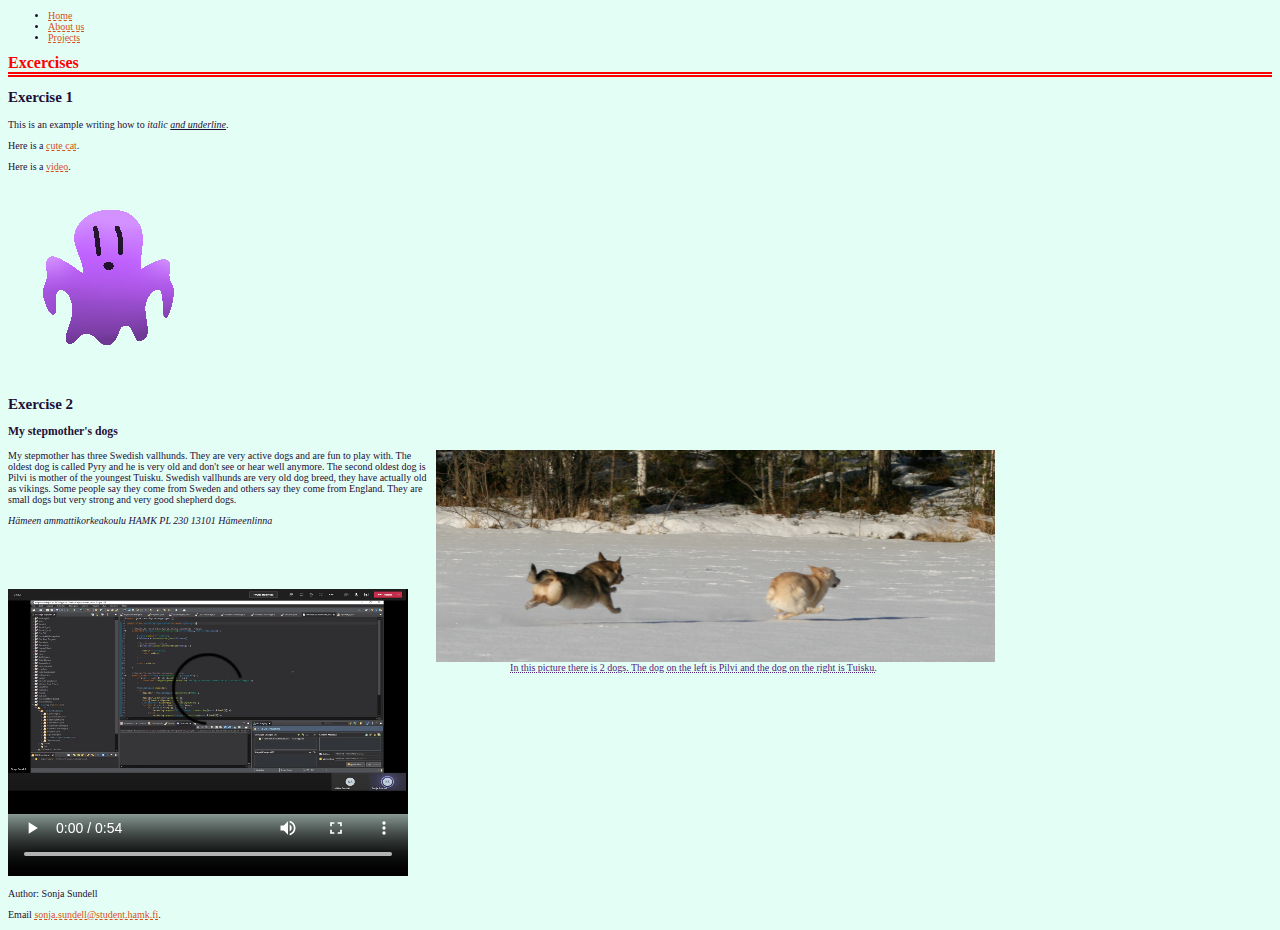
<file: index.html>
<!DOCTYPE html>
<html lang="en">
    <head>
        <!---The heading with usefull information author, encoding, description and link to css styling.-->
        <title>Exercises Sonja Sundell</title>
        <meta charset="utf-8">
        <meta name="author" content="Sonja Sundell">
        <meta name="description" content="This page is for exercises.">
        <link href="css/style.css" rel="stylesheet" type="text/css">
    </head>
    <body>
        
        <!--Part of the exercise 2 a list for other pages.-->
        <ul>
            <li><a href="index.html">Home</a></li>
            <li><a href="aboutus.html">About us</a></li>
            <li><a href="projects.html">Projects</a></li>
        </ul>
        
        <h1>Excercises</h1>
        
        <!-- The coding to exercise 1, a little pit of writing, image and links.-->
        <h2>Exercise 1</h2>
        <p>This is an example writing how to <i> italic <u>and underline</u></i>.</p>
        <p>Here is a <a href="https://www.abc.net.au/cm/rimage/12002668-16x9-xlarge.jpg?v=2" target="_blank">cute cat</a>.</p>
        <p>Here is a <a href="https://www.youtube.com/watch?v=dQw4w9WgXcQ&ab_channel=RickAstleyVEVO" target="_blank">video</a>.</p>
        <img src="images/ghost.png" alt="This is a ghost I drew" title="Ghost">
        
        <!---The Coding to exercise 2, an article and an address-->
        <h2>Exercise 2</h2>
        <article  >
            <h3>My stepmother's dogs</h3>
            <p>
                <figure>
                <img src="images/pilvi&tuisku.jpg" alt="Picture of my stepmother's dogs" title="Pilvi and Tuisku" width="559,75px" height="212px" align="right" style="margin-right: 20%">
                    <figcaption>In this picture there is 2 dogs. The dog on the left is Pilvi and the dog on the right is Tuisku.</figcaption>
                </figure>
                My stepmother has three Swedish vallhunds. They are very active dogs and are fun to play with. 
                The oldest dog is called Pyry and he is very old and don't see or hear well anymore. 
                The second oldest dog is Pilvi is mother of the youngest Tuisku.
                Swedish vallhunds are very old dog breed, they have actually old as vikings.
                Some people say they come from Sweden and others say they come from England.
                They are small dogs but very strong and very good shepherd dogs.
            </p>
        </article>
        <address>Hämeen ammattikorkeakoulu HAMK PL 230 13101 Hämeenlinna</address>
        
        <!--This is the example of the video tag usage.-->
        <video width="400px" height="350px" controls>
            <source src="videos/periytyminen.mp4" type="video/mp4">
            Your browser does not support the video tag.
        </video>
        
        <!--A footer with usefull information.-->
        <footer>
            <p>Author: Sonja Sundell</p>
            <p>Email  <a href="mailto:sonja.sundell@student.hamk.fi" target="_blank"> sonja.sundell@student.hamk.fi</a>.</p>
        </footer>
    </body>
</html>
</file>
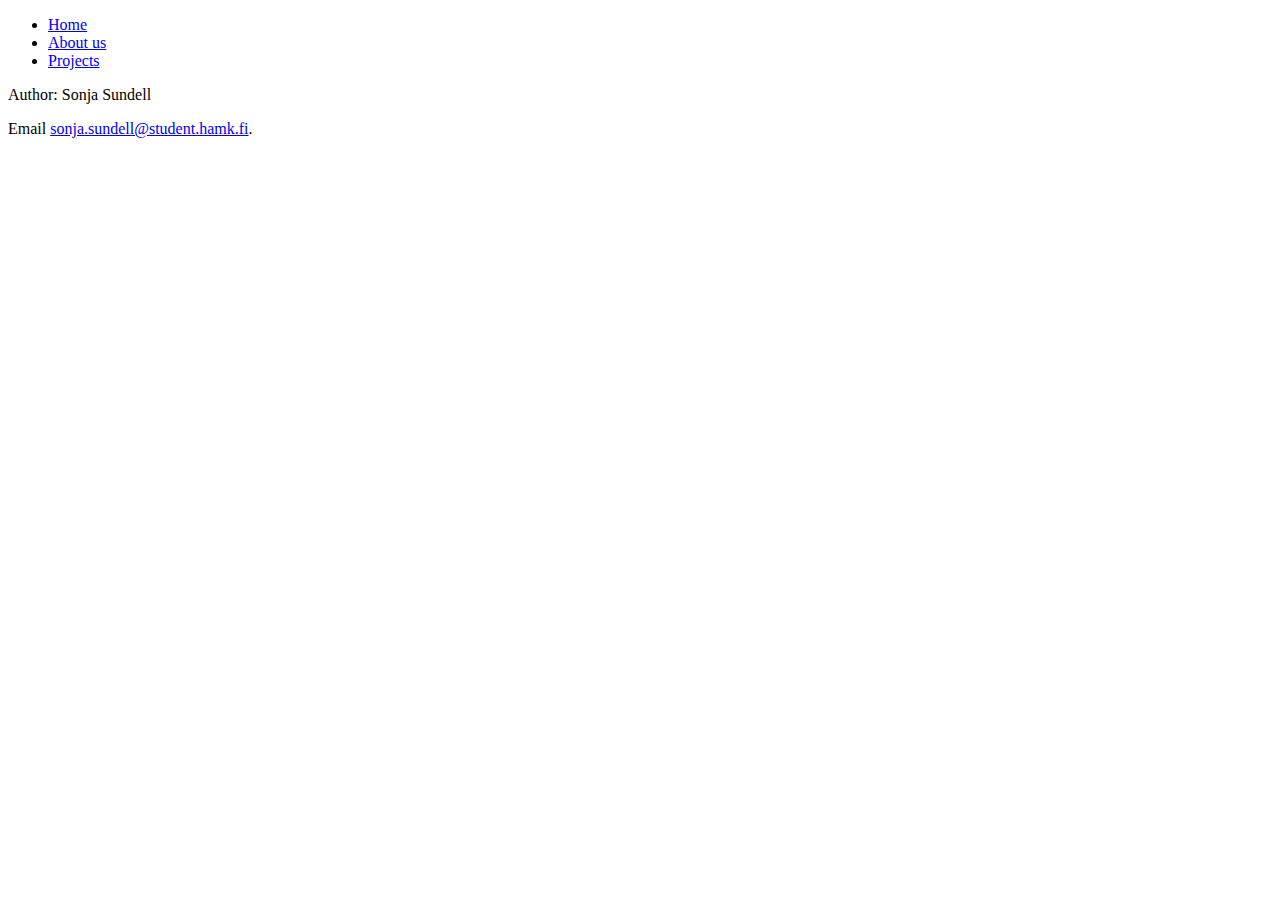
<file: aboutus.html>
<!DOCTYPE html>
<html lang="en">
    <head>
        <!---The heading with usefull information author, encoding and description.-->
        <title>About us Sonja Sundell</title>
        <meta charset="utf-8">
        <meta name="author" content="Sonja Sundell">
        <meta name="description" content="This page is for exercises.">
    </head>
    <body>
        <!--Part of the exercise 2 a list for other pages.-->
        <ul>
            <li><a href="index.html">Home</a></li>
            <li><a href="aboutus.html">About us</a></li>
            <li><a href="projects.html">Projects</a></li>
        </ul>
        <!--A footer with usefull information.-->
        <footer>
            <p>Author: Sonja Sundell</p>
            <p>Email  <a href="mailto:sonja.sundell@student.hamk.fi" target="_blank"> sonja.sundell@student.hamk.fi</a>.</p>
        </footer>
    </body>
</html>
</file>
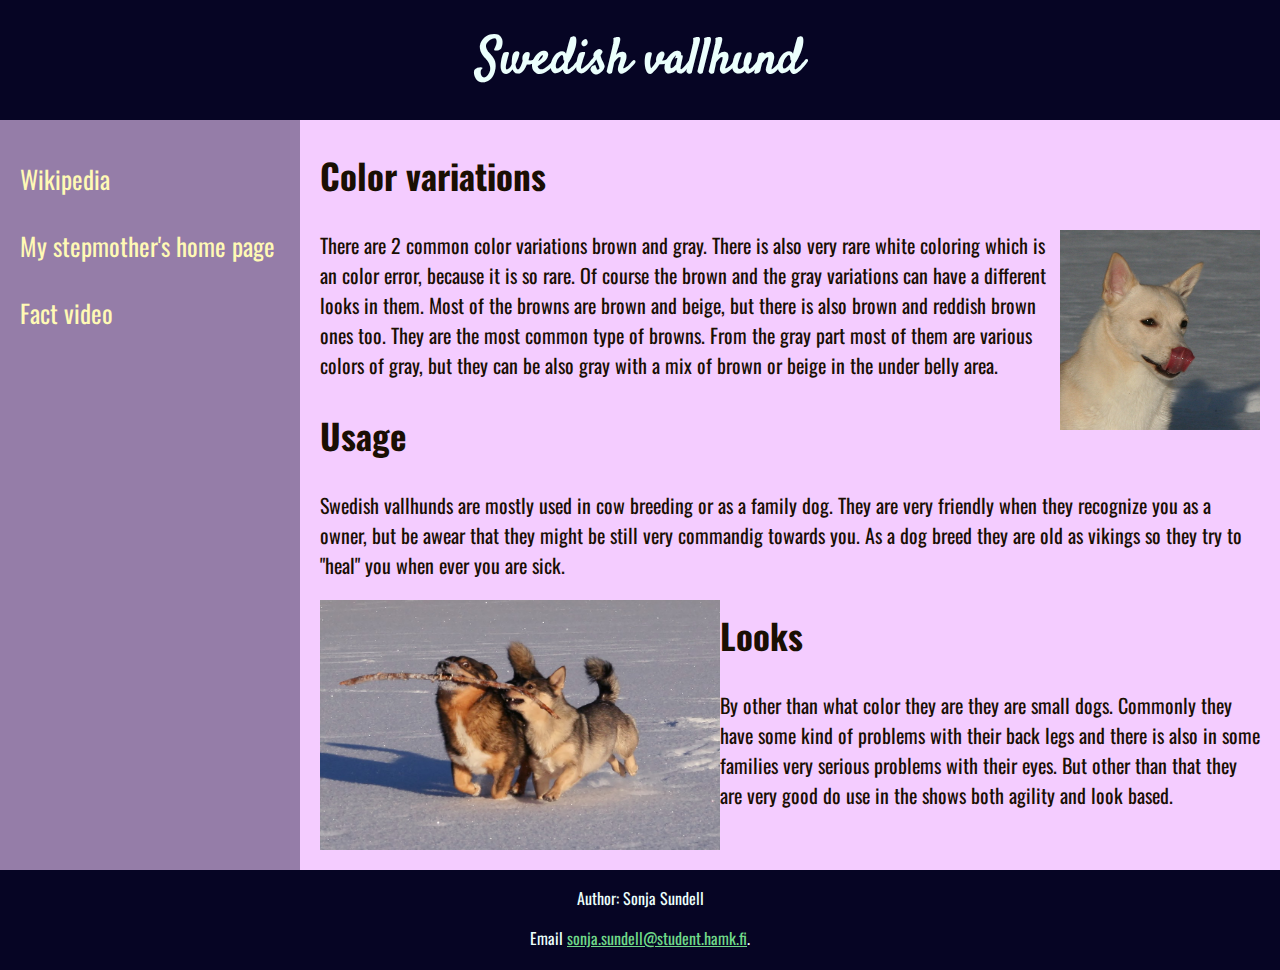
<file: exercise4.html>
<!DOCTYPE html>
<html lang="en">
    <head>
        <!---The heading with usefull information author, encoding and description.-->
        <title>Exercise 4 Sonja Sundell</title>
        <meta charset="utf-8">
        <meta name="author" content="Sonja Sundell">
        <meta name="description" content="This page is for exercise 4.">
        <!--Styling for the website-->
        <style>
            
            @import url('https://fonts.googleapis.com/css2?family=Satisfy&display=swap');
            @import url('https://fonts.googleapis.com/css2?family=Oswald&display=swap');
            
            .layout {
                
                display: grid;
                grid-template-columns: 300px auto;
                grid-template-rows: 120px auto 100px;
                margin: -8px;
                background-color: #f4ccff;
                font-family: 'Oswald', sans-serif;
                
            }
            
            header {
                
                grid-area: 1 / 1 / 1 / last-line;
                background-color: #060524;
                text-align: center;
                color: #ebfffc;
                
            }
            
            h1 {
                
                margin-top: 25px;
                font-size: 50px;
                font-family: 'Satisfy', cursive;
                
            }
            
            nav {
                
                grid-area: 2 / 1 / 2 / 1;
                background-color: #957da8;
                
            }
            
            ul {
                
                margin-top: 40px;
                
            }
            
            li {
                
                margin-bottom: 30px;
                margin-left: -20px;
                font-size: 25px;
                list-style-type: none;
                
            }
            
            li > a {
                
                text-decoration: none;
                color: #fff9b5;
                
            }
            
            li > a:visited {
                
                 color: #fff9b5;
                
            }
            
            article {
                
                margin-left: 2%;
                margin-right: 2%;
                margin-bottom: 2%;
                color: #1a0f03;
                
            }
            
            h2 {
                
                font-size: 35px;
                
            }
            
            article >p {
                
                font-size: 20px;
                
            }
            
            footer {
                
                grid-area: 3 / 1 / last-line / last-line;
                background-color: #060524;
                text-align: center;
                color: #ebfffc;
                
            }
            
            .email {
                
                color: #6fd989;
                
            }
            
        </style>
    </head>
    <body>
        <div class="layout">
            
            <!--Header with name of the page-->
            <header>
                <h1>Swedish vallhund</h1>
            </header>
            
            <nav>
                <ul>
                    <li><a href="https://en.wikipedia.org/wiki/Swedish_Vallhund" target="_blank">Wikipedia</a></li>
                    <li><a href="https://sadepilvenkennel.wordpress.com/" target="_blank">My stepmother's home page</a></li>
                    <li><a href="https://www.youtube.com/watch?v=iV70-jy49fg&ab_channel=Rocadog">Fact video</a></li>
                </ul>
            </nav>
            <!--Some text in the web page telling about the topic-->
            <article>
                
                <h2>Color variations</h2>
                <p><img src="images/tuisku.jpg" alt="Picture of my stepmother's dog" title="Tuisku" width="200px" height="200px" align="right" class="tuisku">
                    There are 2 common color variations brown and gray. There is also very rare white coloring which is an color error, because it is so rare. Of course the brown and the gray variations can have a different looks in them. Most of the browns are brown and beige, but there is also brown and reddish brown ones too. They are the most common type of browns. From the gray part most of them are various colors of gray, but they can be also gray with a mix of brown or beige in the under belly area.</p>
                
                <h2>Usage</h2>
                <p>Swedish vallhunds are mostly used in cow breeding or as a family dog. They are very friendly when they recognize you as a owner, but be awear that they might be still very commandig towards you. As a dog breed they are old as vikings so they try to "heal" you when ever you are sick.</p>
                
                <img src="images/pyry&pilvi.jpg" alt="Picture of my stepmother's dogs" title="Pyry and Pilvi" width="400px" height="250px" align="left">
                <h2>Looks</h2>
                <p>By other than what color they are they are small dogs. Commonly they have some kind of problems with their back legs and there is also in some families very serious problems with their eyes. But other than that they are very good do use in the shows both agility and look based.</p>
            </article>
            
            <!--A footer with usefull information.-->
            <footer>
              <p>Author: Sonja Sundell</p>
                <p>Email  <a href="mailto:sonja.sundell@student.hamk.fi" target="_blank" class="email"> sonja.sundell@student.hamk.fi</a>.</p>
            </footer>
            
        </div>
    </body>
</html>
</file>
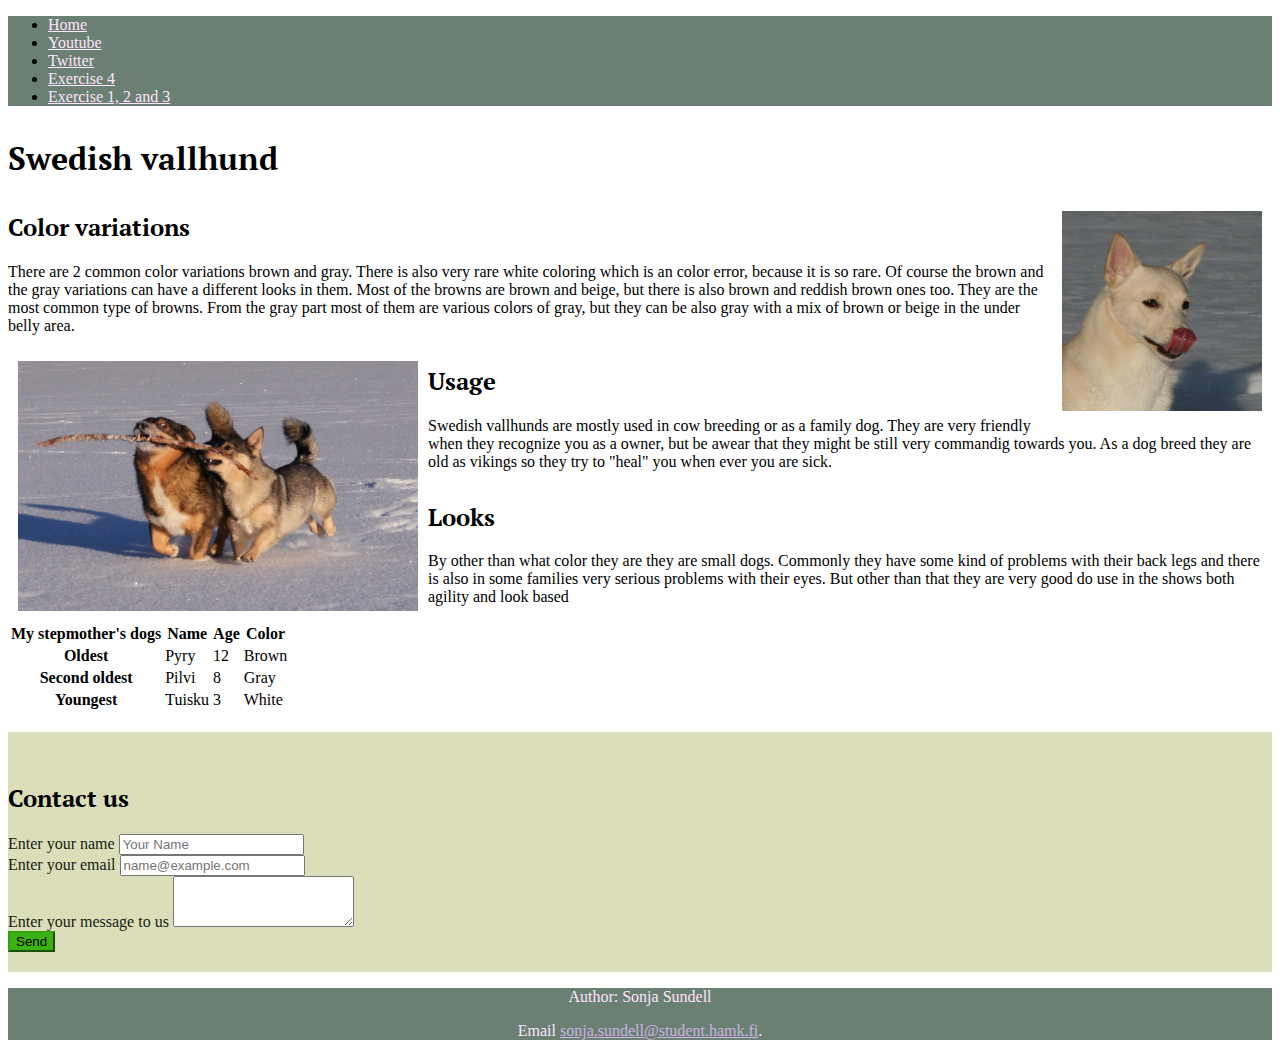
<file: exercise5.html>
<!DOCTYPE html>
<html lang="en">
    <head>
        <meta charset="UTF-8">
        <meta name="viewport" content="width=device-width, initial-scale=1.0">
        <title>Exercise 5 Sonja Sundell</title>
        <link href="css/main.css" rel="stylesheet" type="text/css">
        <link href="https://cdn.jsdelivr.net/npm/bootstrap@5.0.0-beta1/dist/css/bootstrap.min.css" rel="stylesheet" integrity="sha384-giJF6kkoqNQ00vy+HMDP7azOuL0xtbfIcaT9wjKHr8RbDVddVHyTfAAsrekwKmP1" crossorigin="anonymous">
    </head>
    <body>
        <div class="container-fluid">
            <div class="row">
                <nav class="navbar navbar-expand-lg">
                    <div class="container-fluid">
                        <div class="collapse navbar-collapse" id="navbarSupportedContent">
                            <ul class="navbar-nav me-auto mb-2 mb-lg-0">
                                <li class="nav-item"> 
                                    <a class="nav-link" href="exercise5.html">Home</a>
                                </li>
                                <li class="nav-item">
                                    <a class="nav-link" href="https://www.youtube.com/" target="_blank">Youtube</a>
                                </li>
                                <li class="nav-item">
                                    <a class="nav-link" href="https://www.twitter.com/" target="_blank">Twitter</a>
                                </li>
                                <li class="nav-item">
                                    <a class="nav-link" href="exercise4.html" target="_blank">Exercise 4</a>
                                </li>
                                <li class="nav-item">
                                    <a class="nav-link" href="index.html" target="_blank">Exercise 1, 2 and 3</a>
                                </li>
                            </ul>
                        </div>
                    </div>
                </nav>
            </div>
            <div class="row">
                <div class="col-sm-9">
                    <h1>Swedish vallhund</h1>
                    <img src="images/tuisku.jpg" alt="Picture of my stepmother's dog" title="Tuisku" width="200px" height="200px" align="right" class="tuisku">
                    <h2>Color variations</h2>
                    
                    <p class="text-break">There are 2 common color variations brown and gray. There is also very rare white coloring which is an color error, because it is so rare. Of course the brown and the gray variations can have a different looks in them. Most of the browns are brown and beige, but there is also brown and reddish brown ones too. They are the most common type of browns. From the gray part most of them are various colors of gray, but they can be also gray with a mix of brown or beige in the under belly area.</p>
                    <img src="images/pyry&pilvi.jpg" alt="Picture of my stepmother's dogs" title="Pyry and Pilvi" width="400px" height="250px" align="left">
                    <h2>Usage</h2>
                    <p class="text-break">Swedish vallhunds are mostly used in cow breeding or as a family dog. They are very friendly when they recognize you as a owner, but be awear that they might be still very commandig towards you. As a dog breed they are old as vikings so they try to "heal" you when ever you are sick.</p>
                    <h2>Looks</h2>
                    <p class="text-break">By other than what color they are they are small dogs. Commonly they have some kind of problems with their back legs and there is also in some families very serious problems with their eyes. But other than that they are very good do use in the shows both agility and look based</p>
                <table class="table table-striped table-hover">
                    <thead>
                        <tr>
                            <th scope="col">My stepmother's dogs</th>
                            <th scope="col">Name</th>
                            <th scope="col">Age</th>
                            <th scope="col">Color</th>
                        </tr>
                    </thead>
                    <tbody>
                        <tr>
                            <th scope="row">Oldest</th>
                            <td>Pyry</td>
                            <td>12</td>
                            <td>Brown</td>
                        </tr>
                        <tr>
                            <th scope="row">Second oldest</th>
                            <td>Pilvi</td>
                            <td>8</td>
                            <td>Gray</td>
                        </tr>
                        <tr>
                            <th scope="row">Youngest</th>
                            <td>Tuisku</td>
                            <td>3</td>
                            <td>White</td>
                        </tr>
                    </tbody>
                </table>
                </div>
                <div class="col-sm-3" style="background-color: #dbdeb8" >
                    <h2 id="contactTittle">Contact us</h2>
                    <form class="row g-3" id="contact">
                         <div class="mb-3">
                          <label class="form-label">Enter your name</label>
                          <input type="text" class="form-control" id="userName" placeholder="Your Name" >
                        </div>
                        <div class="mb-3">
                          <label class="form-label">Enter your email</label>
                          <input type="email" class="form-control" id="userEmail" placeholder="name@example.com">
                        </div>
                        <div class="mb-3">
                          <label class="form-label">Enter your message to us</label>
                          <textarea class="form-control" id="userMessage" rows="3"></textarea>
                        </div>
                        <div class="col-12">
                            <button type="submit" class="btn btn-primary" id="send">Send</button>
                        </div>
                    </form>
                </div>
            </div>
            <div class ="row" id="footer">
                <p>Author: Sonja Sundell</p>
                <p>Email  <a href="mailto:sonja.sundell@student.hamk.fi" target="_blank" id="email"> sonja.sundell@student.hamk.fi</a>.</p>
            </div>
        </div>
        
        <script src="https://cdn.jsdelivr.net/npm/bootstrap@5.0.0-beta1/dist/js/bootstrap.bundle.min.js" integrity="sha384-ygbV9kiqUc6oa4msXn9868pTtWMgiQaeYH7/t7LECLbyPA2x65Kgf80OJFdroafW" crossorigin="anonymous"></script>
    </body>
</html>
</file>
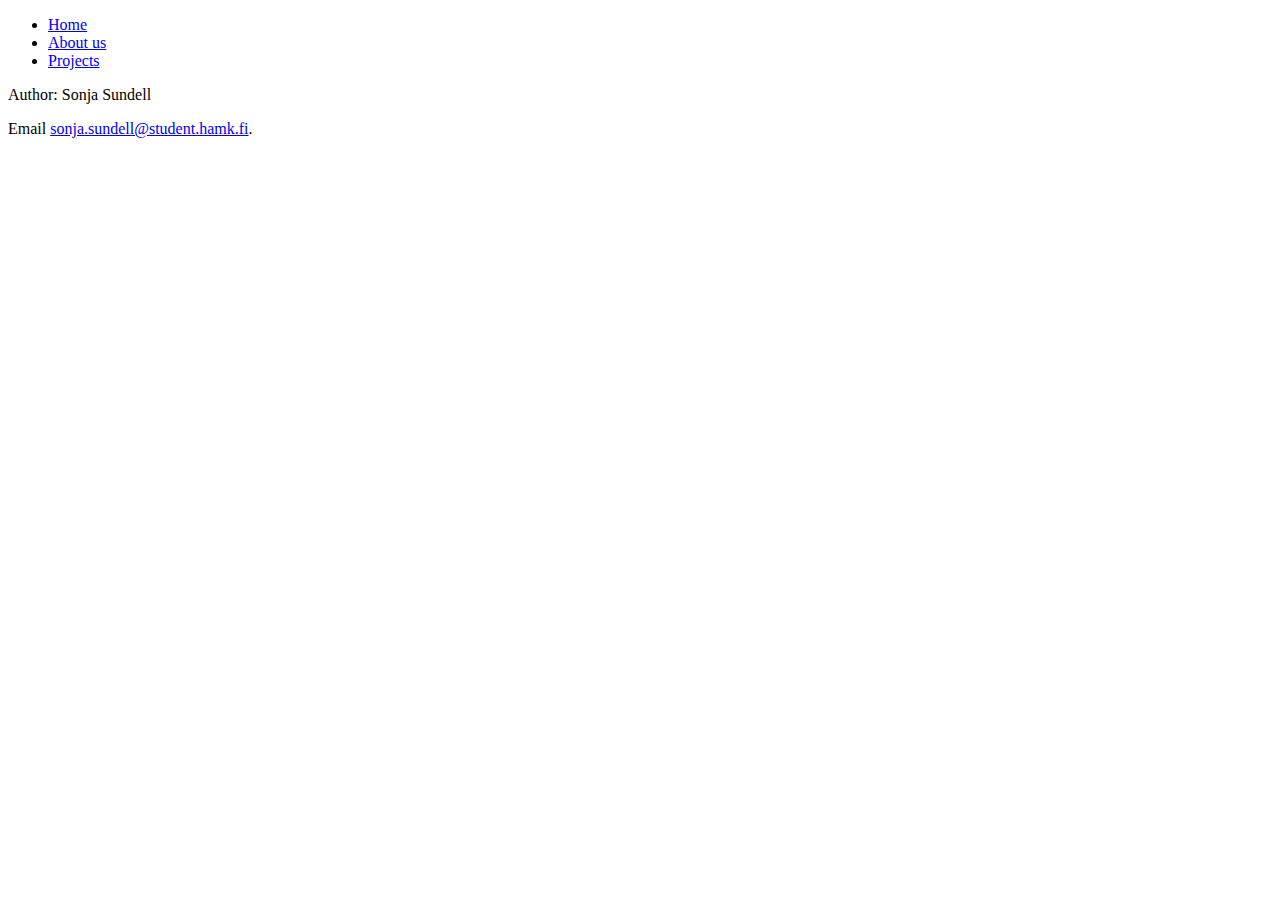
<file: projects.html>
<!DOCTYPE html>
<html lang="en">
    <head>
        <!---The heading with usefull information author, encoding and description.-->
        <title>Projects Sonja Sundell</title>
        <meta charset="utf-8">
        <meta name="author" content="Sonja Sundell">
        <meta name="description" content="This page is for exercises.">
    </head>
    <body>
        <!--Part of the exercise 2 a list for other pages.-->
        <ul>
            <li><a href="index.html">Home</a></li>
            <li><a href="aboutus.html">About us</a></li>
            <li><a href="projects.html">Projects</a></li>
        </ul>
        <!--A footer with usefull information.-->
        <footer>
            <p>Author: Sonja Sundell</p>
            <p>Email  <a href="mailto:sonja.sundell@student.hamk.fi" target="_blank"> sonja.sundell@student.hamk.fi</a>.</p>
        </footer>
    </body>
</html>
</file>
<file: css/style.css>
body {
    
    background-color: #e3fff5;
    font-family: candara;
    font-size: 10px;
    color: #230e36;
    
}

h1 {
    
    border-bottom-width: thick;
    border-bottom-style: double;
    color: red;
    font-size: 16px;
    
}

a:link {
    
    color: #d95016;
    text-decoration-style: dashed;
    text-decoration-line: underline;
    
}

a:visited {
    
    color: #8a561c;
    
}

a:hover {
    
    color: #f24cf5;
    
}

a:active{
    
    color: #8cc23c;
    
}

figcaption {
    
    float: right;
    margin-right: 30%;
    color: #52227d;
    text-decoration-line: underline;
    text-decoration-style: dotted;
    
}
</file>
<file: css/main.css>
@import url('https://fonts.googleapis.com/css2?family=Domine&family=PT+Serif&display=swap');

.container {
    
    background-color: #fcf7de;
    font-family: 'Domine';
    
}

.navbar {
    
    background-color: #6a8072;
    
}

.nav-link {
    
    color: #ffe3ff;
    
}

h1, h2 {
    
    padding-top: 10px;
    font-family: 'PT Serif';
    
}

p {
    
    font-size: 16px;
    
}

img {
    
    padding: 10px;
    
}

#contactTittle {
    
    padding-top: 50px;
    
}

#contact {
    
    color: #161c14;
    
}

#send {
    
    margin-bottom: 20px;
    background-color: #3ab312;
    border-color: #35a310;
    
}

#footer {
    
    background-color: #6a8072;
    text-align: center;
    color: #ffe3ff;
    
}

#email {
    
    color: #ceb1e3;
    
}
</file>
